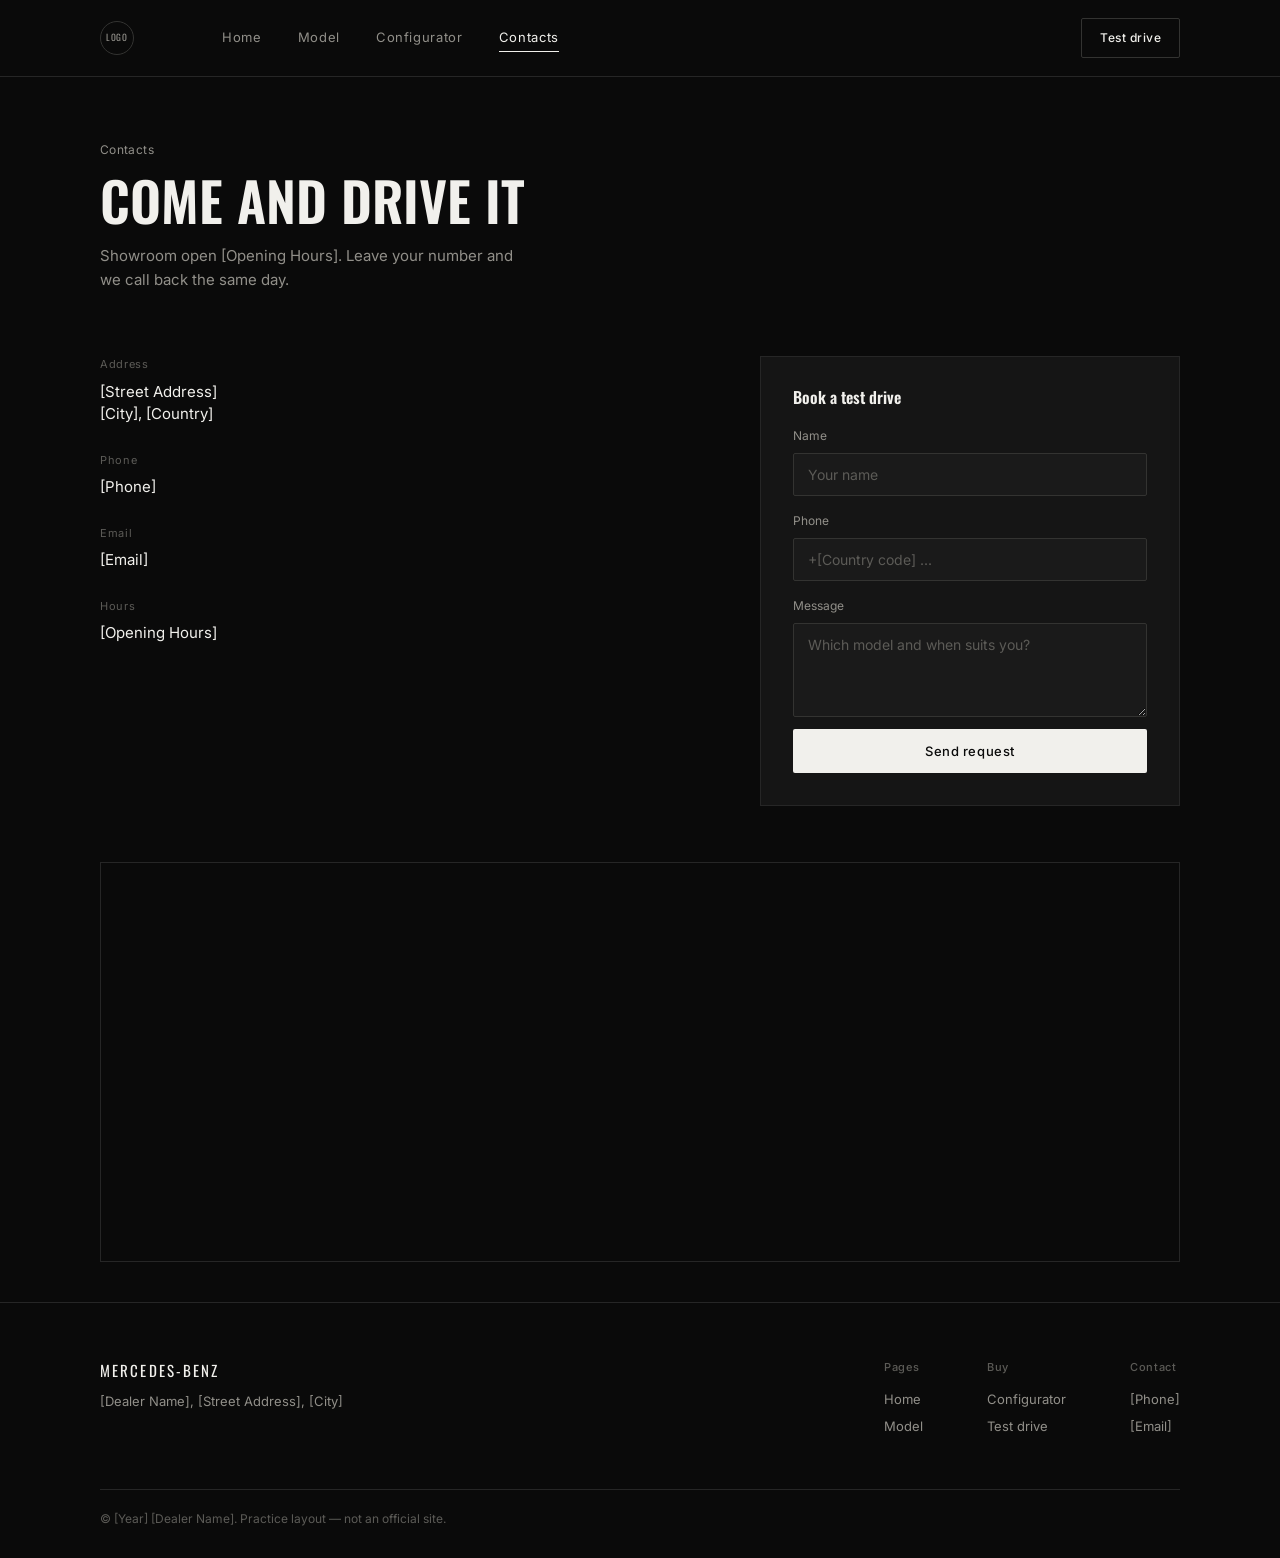
<file: contacts.html>
<!doctype html>
<html lang="ru">
<head>
<meta charset="utf-8">
<meta name="viewport" content="width=device-width, initial-scale=1">
<title>Contacts — [Dealer Name]</title>
<link rel="stylesheet" href="./css/contacts.css">
</head>
<body>

<header class="site-header">
  <div class="wrap">
    <div class="logo-mark">LOGO</div>
    <nav class="primary-nav">
      <a href="index.html">Home</a>
      <a href="model.html">Model</a>
      <a href="configurator.html">Configurator</a>
      <a href="contacts.html" class="active">Contacts</a>
    </nav>
    <a href="contacts.html" class="btn btn-outline btn-sm">Test drive</a>
  </div>
</header>

<section class="tight">
  <div class="wrap">
    <p class="eyebrow">Contacts</p>
    <h1>Come and drive it</h1>
    <p class="lede">Showroom open [Opening Hours]. Leave your number and we call back the same day.</p>
  </div>
</section>

<div class="wrap">
  <div class="contact-grid">

    <div class="info-col">
      <div>
        <p class="info-label">Address</p>
        <p class="info-value">[Street Address]<br>[City], [Country]</p>
      </div>
      <div>
        <p class="info-label">Phone</p>
        <p class="info-value">[Phone]</p>
      </div>
      <div>
        <p class="info-label">Email</p>
        <p class="info-value">[Email]</p>
      </div>
      <div>
        <p class="info-label">Hours</p>
        <p class="info-value">[Opening Hours]</p>
      </div>
    </div>

    <div class="card form-card">
      <h3>Book a test drive</h3>
      <form id="driveForm">
        <label class="field-label" for="nameInput">Name</label>
        <input class="field-input" id="nameInput" name="name" type="text" placeholder="Your name" required>

        <label class="field-label" for="phoneInput">Phone</label>
        <input class="field-input" id="phoneInput" name="phone" type="tel" placeholder="+[Country code] ..." required>

        <label class="field-label" for="msgInput">Message</label>
        <textarea class="field-input" id="msgInput" name="message" rows="4" placeholder="Which model and when suits you?"></textarea>

        <button type="submit" class="btn btn-solid btn-full">Send request</button>
        <p id="formNote" class="form-note">Thanks — this is a practice layout, so nothing was actually sent.</p>
      </form>
    </div>
  </div>
</div>
<!-- <div class="wrap map-wrap">
  <div class="map-embed">
    <iframe
      src="https://yandex.ru/map-widget/v1/?ll=37.618423%2C55.751244&z=11&l=map"
      loading="lazy"
      allowfullscreen="true">
    </iframe>
  </div>
</div> -->

<div class="wrap map-wrap">
  <div class="map-embed" style="position: relative; overflow: hidden; width: 100%; height: 400px;">
    <!-- Подключаем API Яндекс Карт -->
    <script src="https://api-maps.yandex.ru/2.1/?lang=ru_RU" type="text/javascript"></script>
    
    <div id="mercedes-map" style="width: 100%; height: 100%;"></div>

    <script type="text/javascript">
      ymaps.ready(init);
      function init() {
        // Координаты салона Mercedes-Benz (Москва, Ленинградский проспект, 39А)
        var coords = [55.793834, 37.548701];

        var myMap = new ymaps.Map("mercedes-map", {
          center: coords,
          zoom: 16
        });

        // Создаем метку. При клике откроется всплывающее окно со ссылкой на маршрут
        var myPlacemark = new ymaps.Placemark(coords, {
          hintContent: 'Нажмите, чтобы проложить маршрут',
          balloonContentHeader: '<strong>Mercedes-Benz</strong>',
          balloonContentBody: 'Автосалон Mercedes-Benz<br><br>' +
            '<a href="https://yandex.ru/maps/?rtext=~55.793834,37.548701&rtt=auto" target="_blank" style="padding: 6px 12px; background: #04b; color: #fff; text-decoration: none; border-radius: 4px; display: inline-block;">Построить маршрут</a>'
        }, {
          preset: 'islands#redAutoIcon'
        });

        myMap.geoObjects.add(myPlacemark);
      }
    </script>
  </div>
</div>


<footer class="site-footer">
  <div class="wrap">
    <div class="footer-top">
      <div>
        <div class="footer-brand">MERCEDES-BENZ</div>
        <div class="footer-addr">[Dealer Name], [Street Address], [City]</div>
      </div>
      <div class="footer-cols">
        <div class="footer-col">
          <h4>Pages</h4>
          <a href="index.html">Home</a>
          <a href="model.html">Model</a>
        </div>
        <div class="footer-col">
          <h4>Buy</h4>
          <a href="configurator.html">Configurator</a>
          <a href="contacts.html">Test drive</a>
        </div>
        <div class="footer-col">
          <h4>Contact</h4>
          <div>[Phone]</div>
          <div>[Email]</div>
        </div>
      </div>
    </div>
    <div class="footer-legal">© [Year] [Dealer Name]. Practice layout — not an official site.</div>
  </div>
</footer>



<script src="./js/contacts.js"></script>
</body>
</html>
</file>
<file: css/contacts.css>
@import url('https://fonts.googleapis.com/css2?family=Oswald:wght@400;500;600;700&family=Inter:wght@400;500;600&display=swap');

:root{
  --bg:        #0a0a0a;
  --bg-raised: #121212;
  --bg-card:   #151515;
  --bg-input:  #1a1a1a;
  --border:    #262626;
  --border-2:  #333331;
  --text:      #f1f0ec;
  --text-dim:  #918f89;
  --text-faint:#5c5b57;
  --white:     #f1f0ec;

  --font-display: 'Oswald', 'Arial Narrow', sans-serif;
  --font-body: 'Inter', -apple-system, sans-serif;

  --container: 1160px;
  --gutter: 40px;
}

*{ box-sizing: border-box; margin:0; padding:0; }

body{
  background: var(--bg);
  color: var(--text);
  font-family: var(--font-body);
  font-size: 16px;
  line-height: 1.5;
  -webkit-font-smoothing: antialiased;
}

a{ color:inherit; text-decoration:none; }

.wrap{
  max-width: var(--container);
  margin: 0 auto;
  padding: 0 var(--gutter);
}

a:focus-visible, button:focus-visible, input:focus-visible, textarea:focus-visible{
  outline: 1px solid var(--text);
  outline-offset: 3px;
}

@media (prefers-reduced-motion: reduce){
  *{ animation: none !important; transition: none !important; }
}

/* header */
.site-header{ border-bottom: 1px solid var(--border); }

.site-header .wrap{
  height: 76px;
  display: flex;
  align-items: center;
  justify-content: space-between;
  gap: 32px;
}

.logo-mark{
  width: 34px; height: 34px;
  border-radius: 50%;
  border: 1px solid var(--border-2);
  display: flex; align-items: center; justify-content: center;
  font-family: var(--font-display);
  font-size: 9px; letter-spacing: 0.06em;
  color: var(--text-dim);
  flex-shrink: 0;
}

.primary-nav{ display: flex; gap: 36px; margin-right: auto; margin-left: 56px; }
.primary-nav a{
  font-size: 13px; letter-spacing: 0.05em;
  color: var(--text-dim);
  padding: 4px 0;
  border-bottom: 1px solid transparent;
}
.primary-nav a:hover{ color: var(--text); }
.primary-nav a.active{ color: var(--text); border-bottom-color: var(--text); }

/* buttons */
.btn{
  display: inline-flex; align-items: center; justify-content: center; gap: 8px;
  padding: 13px 26px; font-size: 13px; letter-spacing: 0.04em;
  border-radius: 2px; border: 1px solid transparent; cursor: pointer;
  font-family: var(--font-body); font-weight: 500; white-space: nowrap;
}
.btn-solid{ background: var(--white); color: #0a0a0a; }
.btn-solid:hover{ background: #dcdad4; }
.btn-outline{ background: transparent; border-color: var(--border-2); color: var(--text); }
.btn-outline:hover{ border-color: var(--text-dim); }
.btn-sm{ padding: 10px 18px; font-size: 12px; }
.btn-full{ width: 100%; margin-top: 6px; }

/* type */
.eyebrow{ font-size: 12px; color: var(--text-dim); letter-spacing: 0.03em; margin-bottom: 14px; }

h1, h3{
  font-family: var(--font-display);
  font-weight: 600;
  text-transform: uppercase;
  line-height: 1.02;
}
h1{ font-size: clamp(34px, 5vw, 54px); }
h3{ font-size: 16px; text-transform: none; margin-bottom: 22px; }

.lede{
  color: var(--text-dim);
  font-size: 15px;
  max-width: 46ch;
  margin-top: 16px;
  line-height: 1.6;
}

/* sections */
section{ padding: 88px 0; }
section.tight{ padding: 64px 0; }

/* placeholder media */
.media{
  background: var(--bg-raised);
  border: 1px solid var(--border);
  display: flex; align-items: center; justify-content: center;
  color: var(--text-faint);
  font-size: 11px; letter-spacing: 0.05em;
}

/* contact layout */
.contact-grid{
  display: grid;
  grid-template-columns: 1fr 420px;
  gap: 48px;
  align-items: start;
}

.info-col{ display: flex; flex-direction: column; gap: 26px; }

.info-label{
  font-size: 11px;
  letter-spacing: 0.06em;
  color: var(--text-faint);
  margin-bottom: 8px;
}

.info-value{ font-size: 15px; }

.card{ background: var(--bg-card); border: 1px solid var(--border); }
.form-card{ padding: 32px; }

.field-label{
  display: block;
  font-size: 12px;
  color: var(--text-dim);
  margin: 16px 0 8px;
}
.field-label:first-of-type{ margin-top: 0; }

.field-input{
  width: 100%;
  background: var(--bg-input);
  border: 1px solid var(--border-2);
  color: var(--text);
  font-family: var(--font-body);
  font-size: 14px;
  padding: 12px 14px;
  border-radius: 2px;
  resize: vertical;
}
.field-input::placeholder{ color: var(--text-faint); }
.field-input:focus{ border-color: var(--text-dim); }

.form-note{
  font-size: 12px;
  color: var(--text-dim);
  margin-top: 12px;
  display: none;
}

.map-wrap{ margin-top: 56px; }
.map-media{ aspect-ratio: 962 / 312; min-height: 220px; }

/* footer */
.site-footer{ border-top: 1px solid var(--border); padding: 56px 0 30px; margin-top: 40px; }

.footer-top{ display: flex; justify-content: space-between; gap: 40px; flex-wrap: wrap; }

.footer-brand{
  font-family: var(--font-display);
  font-size: 15px;
  letter-spacing: 0.14em;
  margin-bottom: 10px;
}

.footer-addr{ color: var(--text-dim); font-size: 13px; }

.footer-cols{ display: flex; gap: 64px; }

.footer-col h4{
  font-size: 11px; letter-spacing: 0.06em;
  color: var(--text-faint); font-weight: 500;
  margin-bottom: 14px;
}
.footer-col a, .footer-col div{
  display: block; font-size: 13px;
  color: var(--text-dim); margin-bottom: 8px;
}
.footer-col a:hover{ color: var(--text); }

.footer-legal{
  margin-top: 44px; padding-top: 20px;
  border-top: 1px solid var(--border);
  font-size: 12px; color: var(--text-faint);
}

/* responsive */
@media (max-width: 860px){
  .contact-grid{ grid-template-columns: 1fr; }
}

@media (max-width: 720px){
  .footer-top{ flex-direction: column; }
  .footer-cols{ gap: 36px; }
  .primary-nav{ display: none; }
}



.map-embed{
  height: 280px;
  border: 1px solid var(--border);
  overflow: hidden;
}

.map-embed iframe{
  width: 100%;
  height: 100%;
  display: block;
  border: 0;
}
</file>
